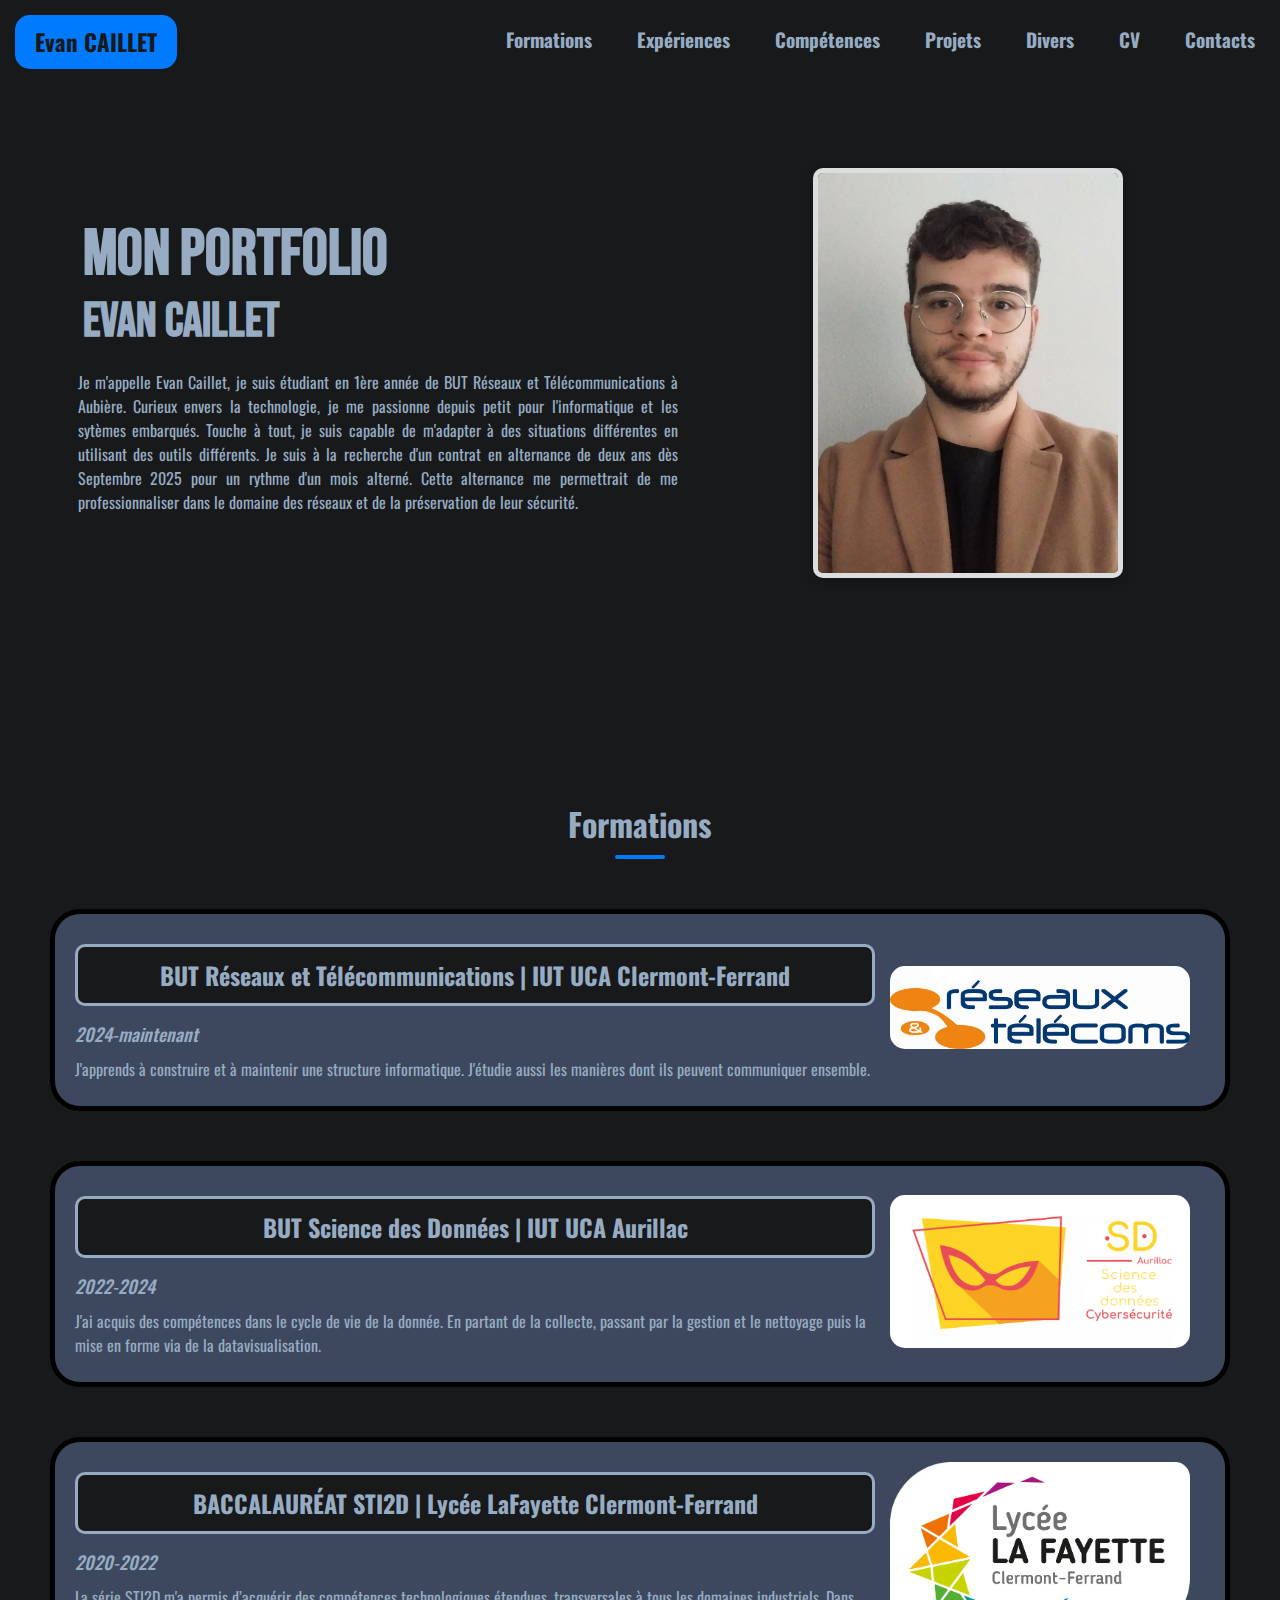
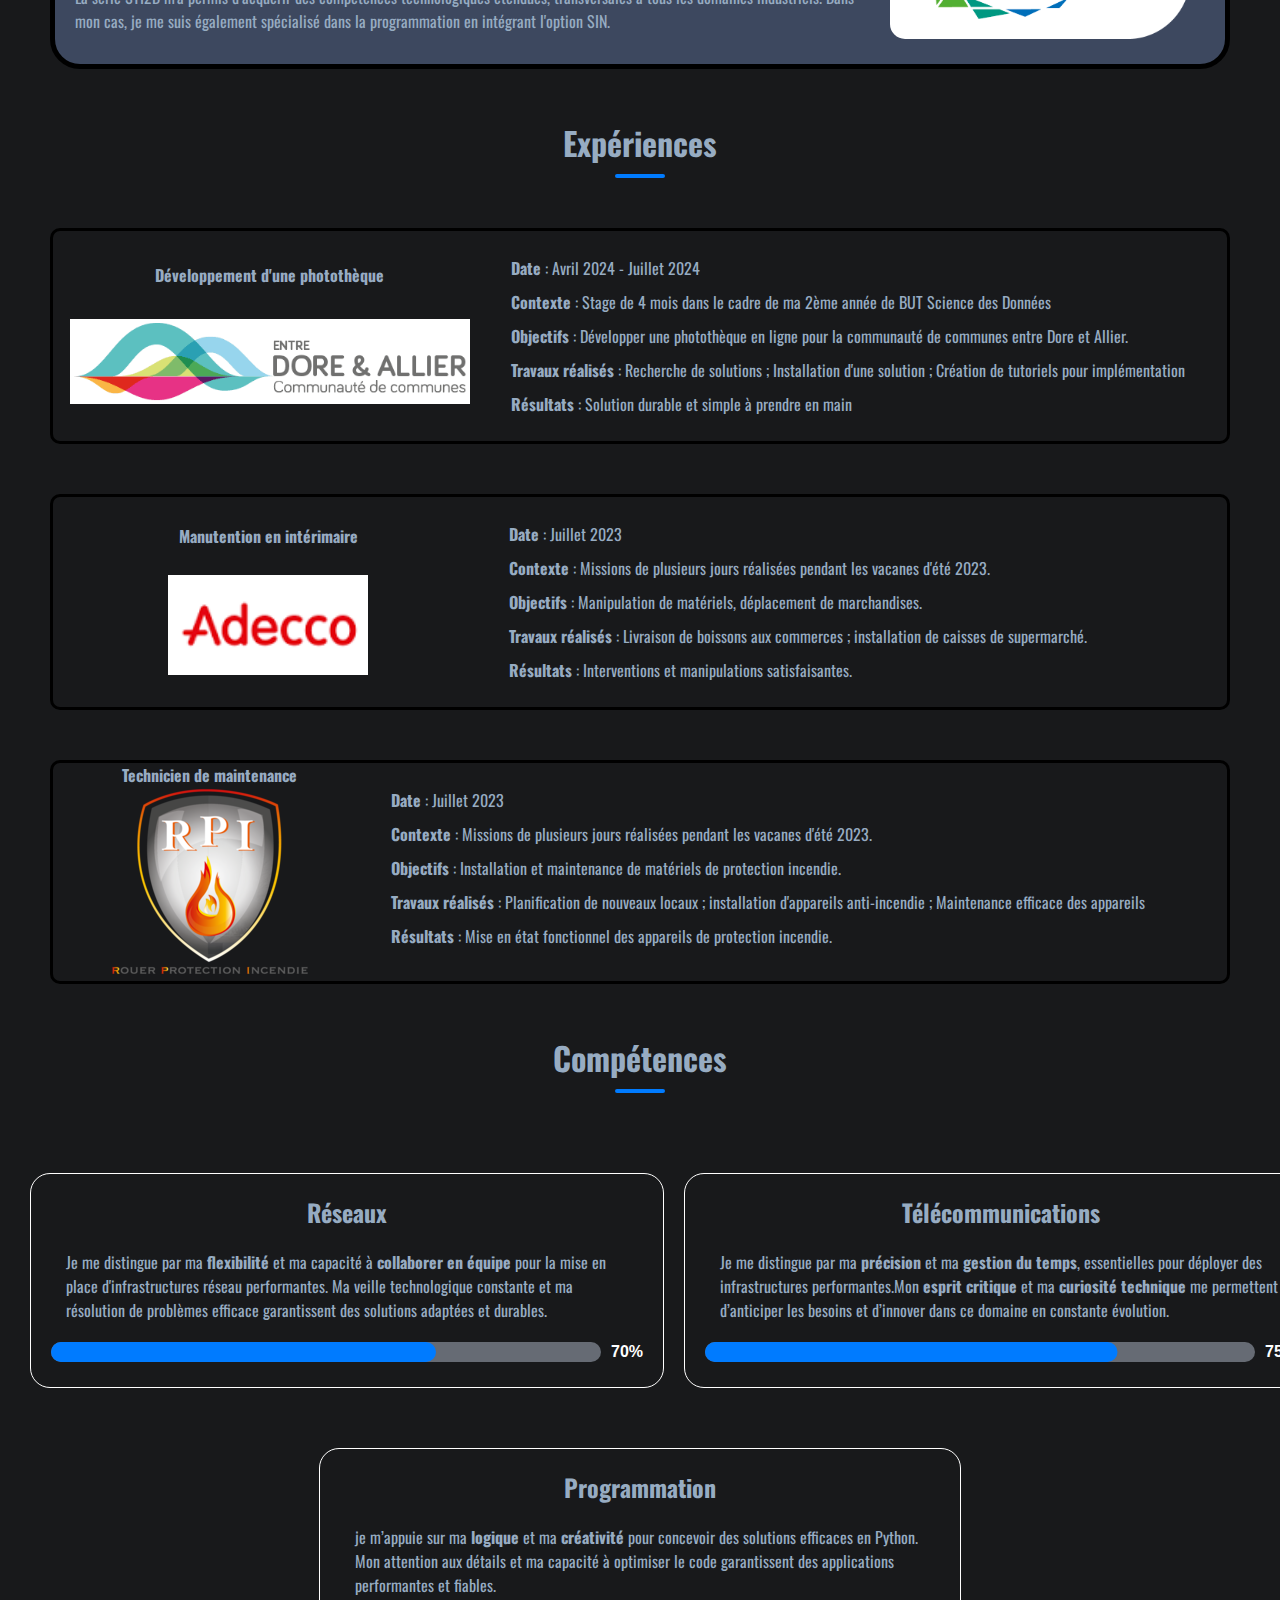
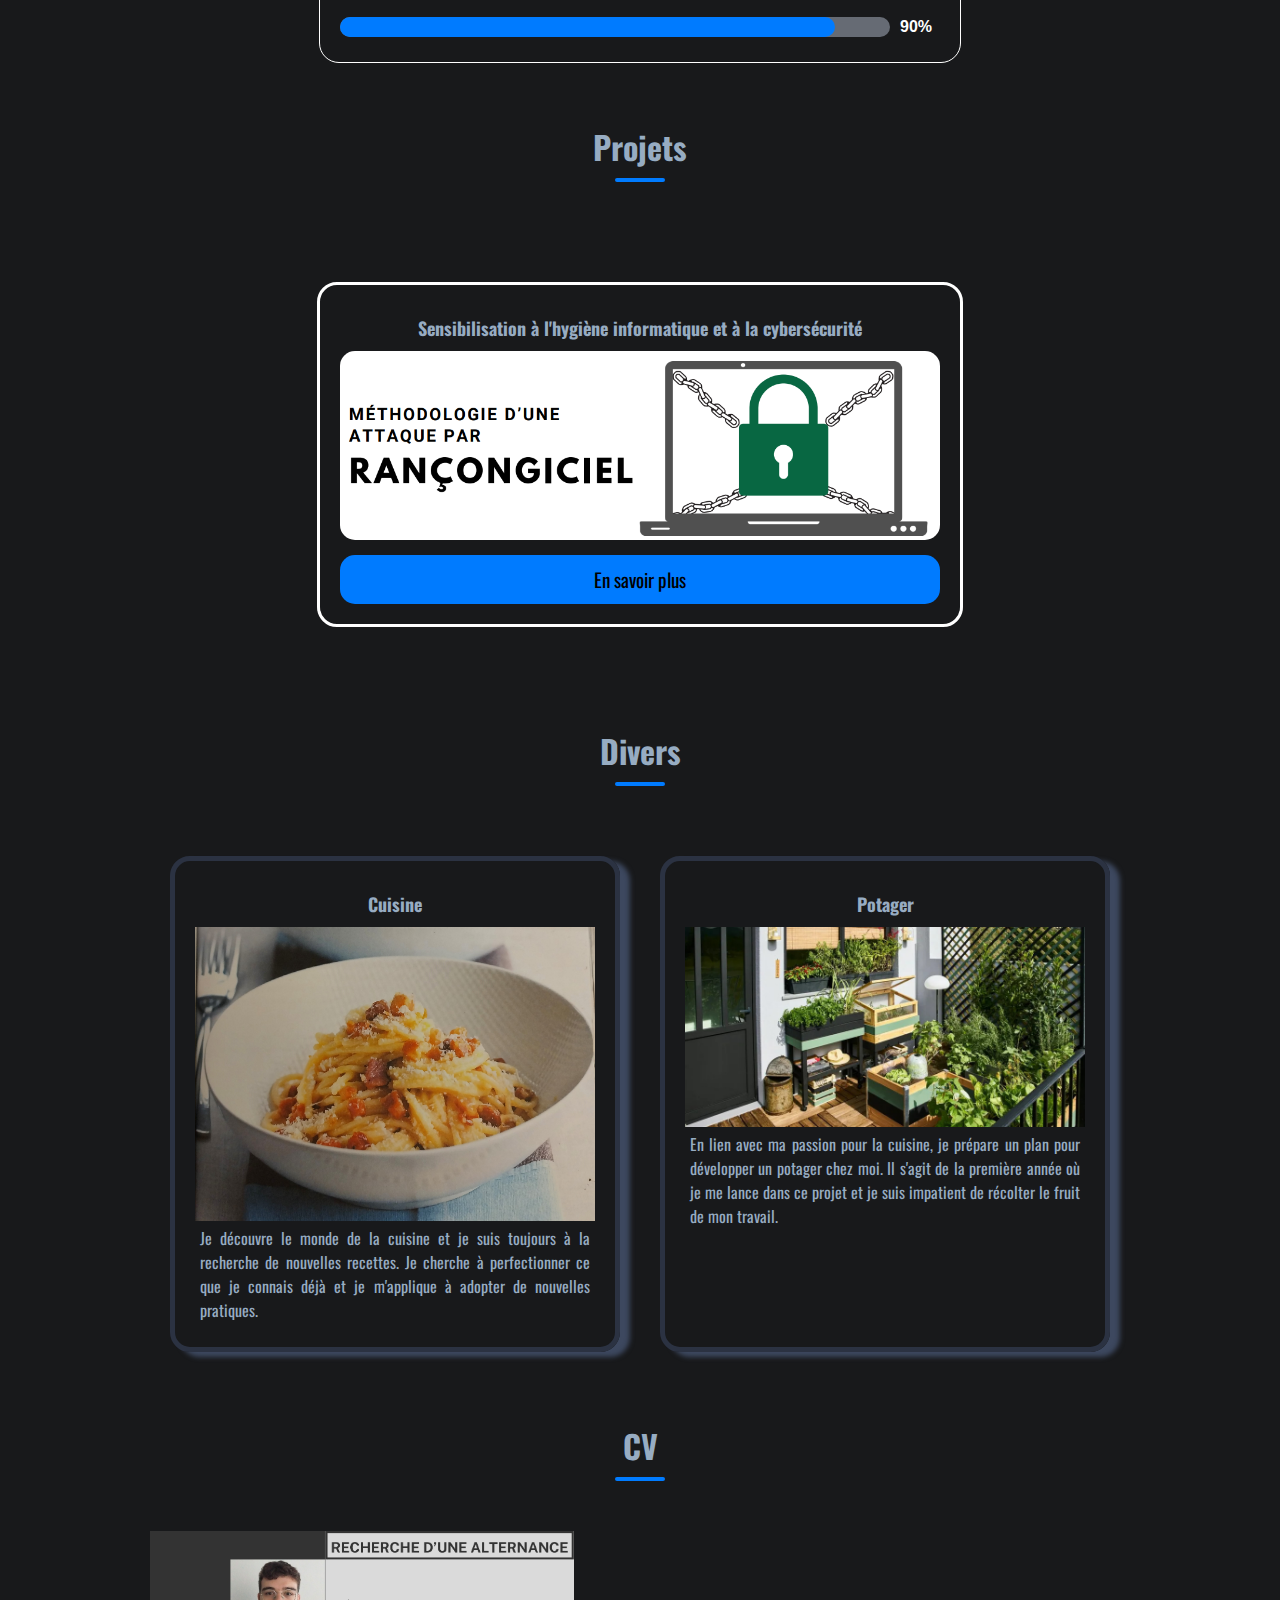
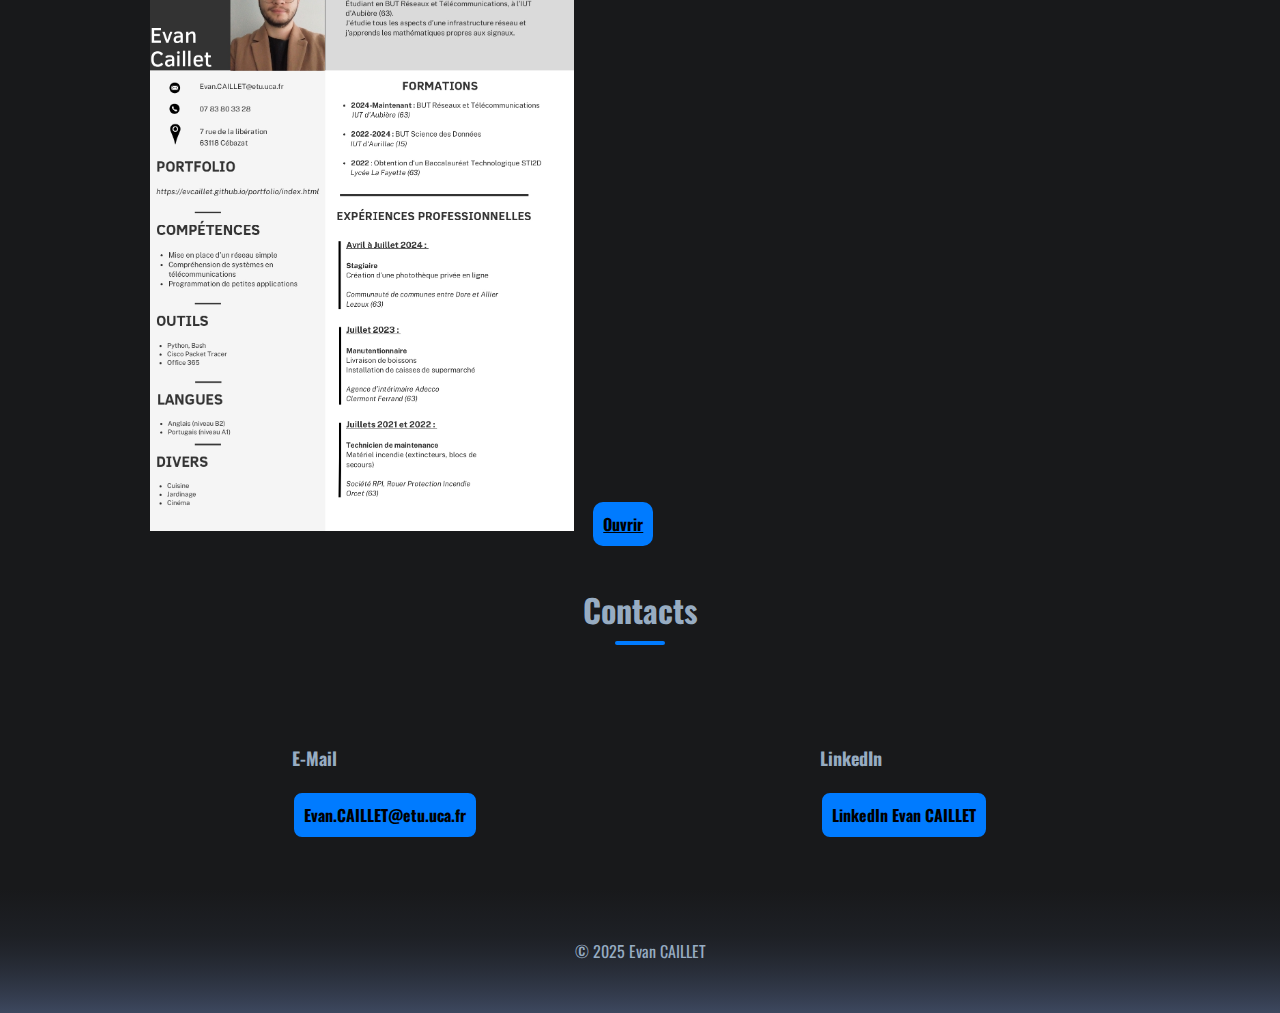
<file: index.html>
<!DOCTYPE html>
<html lang="fr">
<head>
    <meta charset="UTF-8">
    <meta name="viewport" content="width=device-width, initial-scale=1.0">
    <meta name="author" content="CAILLET Evan">
    <link rel="stylesheet" href="theme/style.css">
    <script type="text/javascript" src="script.js"></script>
    <title>Portfolio | CAILLET Evan</title>
</head>
<body>
    <header>
        <nav class="menu">
            <ul>
                <li class="nom-menu">Evan CAILLET</li>
                <li><a href="#formations">Formations</a></li>
                <li><a href="#experiences">Expériences</a></li>
                <li><a href="#competences">Compétences</a></li>
                <li><a href="#projets">Projets</a></li>
                <li><a href="#divers">Divers</a></li>
                <li><a href="#cv">CV</a></li>
                <li><a href="#contacts">Contacts</a></li>
            </ul>
        </nav>
        <div class="page-header">
            <div class="page-title" >
                <div class="page-titlename">
                    <h1>Mon Portfolio</h1>
                    <h2>Evan CAILLET</h2>
                </div>
                <div class="about-me">
                    <p>Je m'appelle Evan Caillet, je suis étudiant en 1ère année de BUT Réseaux et Télécommunications à Aubière. Curieux envers la technologie, je me passionne depuis petit pour l'informatique et les sytèmes embarqués. 
                        Touche à tout, je suis capable de m'adapter à des situations différentes en utilisant des outils différents. Je suis à la recherche d'un contrat en alternance de deux ans dès Septembre 2025 pour un rythme d'un mois alterné. 
                        Cette alternance me permettrait de me professionnaliser dans le domaine des réseaux et de la préservation de leur sécurité.</p>
                </div>
            </div>
            <div>
                <img class="page-portrait" src="images/portrait.jpg" alt="Portrait" width="300px">
            </div>
        </div>
        
    </header>
    <main>
        <section class="toutes-formations">
            <h3 id="formations">Formations</h3>
            <div class="orga-formation">
                <div class="formation">
                    <h4>BUT Réseaux et Télécommunications | IUT UCA Clermont-Ferrand</h4>
                    <p class="date-formation">2024-maintenant</p>
                    <p>J'apprends à construire et à maintenir une structure informatique. J'étudie aussi les manières dont ils peuvent communiquer ensemble.</p>
                </div>
                <div class="img-formation">
                    <img src="images/logo_rt.png" alt="Logo RT">
                </div>
            </div>
            <div class="orga-formation">
                <div class="formation">
                    <h4>BUT Science des Données | IUT UCA Aurillac</h4>
                    <p class="date-formation">2022-2024</p>
                    <p>J'ai acquis des compétences dans le cycle de vie de la donnée. En partant de la collecte, passant par la gestion et le nettoyage puis la mise en forme via de la datavisualisation.</p>
                </div>
                <div class="img-formation">
                    <img src="images/logo_sd.png" alt="Logo RT">
                </div>
            </div>
            <div class="orga-formation">
                <div class="formation">
                    <h4>BACCALAURÉAT STI2D | Lycée LaFayette Clermont-Ferrand</h4>
                    <p class="date-formation">2020-2022</p>
                    <p>La série STI2D m'a permis d’acquérir des compétences technologiques étendues, transversales à tous les domaines industriels. Dans mon cas, je me suis également spécialisé dans la programmation en intégrant l'option SIN.</p>
                </div>
                <div class="img-formation">
                    <img src="images/logo_lafayettepng.png" alt="Logo RT">
                </div>
            </div>
        </section>
        <section class="toutes-experiences">  
            <h3 id="experiences">Expériences</h3>  
            <div class="experience">
                <div class="exp-img">
                    <h4>Développement d'une photothèque</h4>
                    <div class="exp-img-cceda">
                        <img src="images/entre-dore-et-allier.png" alt="Logo_ccdoreallier">
                    </div>
                </div>
                <div class="exp-expli">
                    <p><strong>Date</strong> : Avril 2024 - Juillet 2024</p>
                    <p><strong>Contexte</strong> : Stage de 4 mois dans le cadre de ma 2ème année de BUT Science des Données</p>
                    <p><strong>Objectifs</strong> : Développer une photothèque en ligne pour la communauté de communes entre Dore et Allier.</p>
                    <p><strong>Travaux réalisés</strong> : Recherche de solutions ; Installation d'une solution ; Création de tutoriels pour implémentation</p>
                    <p><strong>Résultats</strong> : Solution durable et simple à prendre en main</p>
                </div>
            </div>
            <div class="experience">
                <div class="exp-img">
                    <h4>Manutention en intérimaire</h4>
                    <div class="exp-img-adecco">
                        <img src="images/Adecco_Logo.svg.png" alt="Logo_adecco">
                    </div>
                </div>
                <div class="exp-expli">
                    <p><strong>Date</strong> : Juillet 2023</p>
                    <p><strong>Contexte</strong> : Missions de plusieurs jours réalisées pendant les vacanes d'été 2023.</p>
                    <p><strong>Objectifs</strong> : Manipulation de matériels, déplacement de marchandises.</p>
                    <p><strong>Travaux réalisés</strong> : Livraison de boissons aux commerces ; installation de caisses de supermarché.</p>
                    <p><strong>Résultats</strong> : Interventions et manipulations satisfaisantes.</p>
                </div>
            </div>  
            <div class="experience">
                <div class="exp-img">
                    <h4>Technicien de maintenance</h4>
                    <div class="exp-img-rpi">
                        <img src="images/logo_RPI.png" alt="Logo_rpi">
                    </div>
                </div>
                <div class="exp-expli">
                    <p><strong>Date</strong> : Juillet 2023</p>
                    <p><strong>Contexte</strong> : Missions de plusieurs jours réalisées pendant les vacanes d'été 2023.</p>
                    <p><strong>Objectifs</strong> : Installation et maintenance de matériels de protection incendie.</p>
                    <p><strong>Travaux réalisés</strong> : Planification de nouveaux locaux ; installation d'appareils anti-incendie ; Maintenance efficace des appareils</p>
                    <p><strong>Résultats</strong> : Mise en état fonctionnel des appareils de protection incendie.</p>
                </div>
            </div>
        </section>
        <section class="competences">
            <h3 id="competences">Compétences</h3>
            <div class="toutes-competences">

                <div class="competences-haut">
                    <div class="competence">
                        <div class="nom-competence">
                            <p>Réseaux</p>
                        </div>
                        <div class="qual-competence">
                            <p>Je me distingue par ma <strong>flexibilité</strong> et ma capacité à <strong>collaborer en équipe</strong> pour la mise en place d'infrastructures réseau performantes. Ma veille technologique constante et ma résolution de problèmes efficace garantissent des solutions adaptées et durables. </p>
                        </div>
                        <div class="gauge-container-reseaux">
                            <svg width="550" height="30">
                              <!-- Fond de la jauge -->
                              <rect x="0" y="5" width="550" height="20" fill="#666b74" rx="10" ry="10" />
                              <!-- Remplissage de la jauge -->
                              <rect x="0" y="5" width="0" height="20" fill="#007BFF" rx="10" ry="10" class="gauge-fill-reseaux" />
                            </svg>
                            <span class="gauge-label-reseaux"></span>
                          </div>
                    </div>

                    <div class="competence">
                        <div class="nom-competence">
                            <p>Télécommunications</p>
                        </div>
                        <div class="qual-competence">
                            <p>Je me distingue par ma <strong>précision</strong> et ma <strong>gestion du temps</strong>, essentielles pour déployer des infrastructures performantes.Mon <strong>esprit critique</strong> et ma <strong>curiosité technique</strong> me permettent d’anticiper les besoins et d’innover dans ce domaine en constante évolution.</p>
                        </div>
                        <div class="gauge-container-telec">
                            <svg width="550" height="30">
                              <!-- Fond de la jauge -->
                              <rect x="0" y="5" width="550" height="20" fill="#666b74" rx="10" ry="10" />
                              <!-- Remplissage de la jauge -->
                              <rect x="0" y="5" width="0" height="20" fill="#007BFF" rx="10" ry="10" class="gauge-fill-telec" />
                            </svg>
                            <span class="gauge-label-telec"></span>
                          </div>
                    </div>

                </div>

                <div class="competences-bas">
                    <div class="competence">
                        <div class="nom-competence">
                            <p>Programmation</p>
                        </div>
                        <div class="qual-competence">
                            <p>je m’appuie sur ma <strong>logique</strong> et ma <strong>créativité</strong> pour concevoir des solutions efficaces en Python. Mon attention aux détails et ma capacité à optimiser le code garantissent des applications performantes et fiables.</p>
                        </div>
                        <div class="gauge-container-prog">
                            <svg width="550" height="30">
                              <!-- Fond de la jauge -->
                              <rect x="0" y="5" width="550" height="20" fill="#666b74" rx="10" ry="10" />
                              <!-- Remplissage de la jauge -->
                              <rect x="0" y="5" width="0" height="20" fill="#007BFF" rx="10" ry="10" class="gauge-fill-prog" />
                            </svg>
                            <span class="gauge-label-prog"></span>
                          </div>
                    </div>
                </div>
            </div>
            </section>
        <section class="projets">    
            <h3 id="projets">Projets</h3>
            <div class="tous-projets">
                <div class="projet">
                    <h4>Sensibilisation à l'hygiène informatique et à la cybersécurité</h4>
                    <img src="images/illustration-sae11.png" alt="Image SAE 1.01">
                    <a class="projet-sae11" href="sae11.html">En savoir plus</a>
                </div>
            </div>
        </section>
        <section class="divers">    
            <h3 id="divers">Divers</h3>
            <div class="tous-divers">
                <div class="unique-divers">
                    <h4>Cuisine</h4>
                    <img src="images/illus-cuisine.jpg" alt="Image cuisine">
                    <p>Je découvre le monde de la cuisine et je suis toujours à la recherche de nouvelles recettes. Je cherche à perfectionner ce que je connais déjà et je m'applique à adopter de nouvelles pratiques.</p>
                </div>
                <div class="unique-divers">
                    <h4>Potager</h4>
                    <img src="images/potager.jpg" alt="Image potager">
                    <p>En lien avec ma passion pour la cuisine, je prépare un plan pour développer un potager chez moi. Il s'agit de la première année où je me lance dans ce projet et je suis impatient de récolter le fruit de mon travail.</p>
                </div>
            </div>
        </section>
        <section class="cv">    
            <h3 id="cv">CV</h3>
            <img class="cv-img" src="images/CV_evcaillet.jpg" alt="CV">
            <a class="cv-ouvrir" href="./CV_evcaillet.pdf" target="_blank">Ouvrir</a>
        </section>
        <section class="contacts">    
            <h3 id="contacts">Contacts</h3>
            <div class="tous-contacts">
                <div class="unique-contact">
                    <h4>E-Mail</h4>
                    <a href="mailto:Evan.CAILLET@etu.uca.fr" target="_blank">Evan.CAILLET@etu.uca.fr</a>
                </div>
                <div class="unique-contact">
                    <h4>LinkedIn</h4>
                    <a href="https://www.linkedin.com/in/evan-caillet-159825292/" target="_blank">LinkedIn Evan CAILLET</a>
                </div>
            </div>
        </section>
    </main>
    <footer>
        <p>© 2025 Evan CAILLET</p>
    </footer>
</body>
</html>
</file>
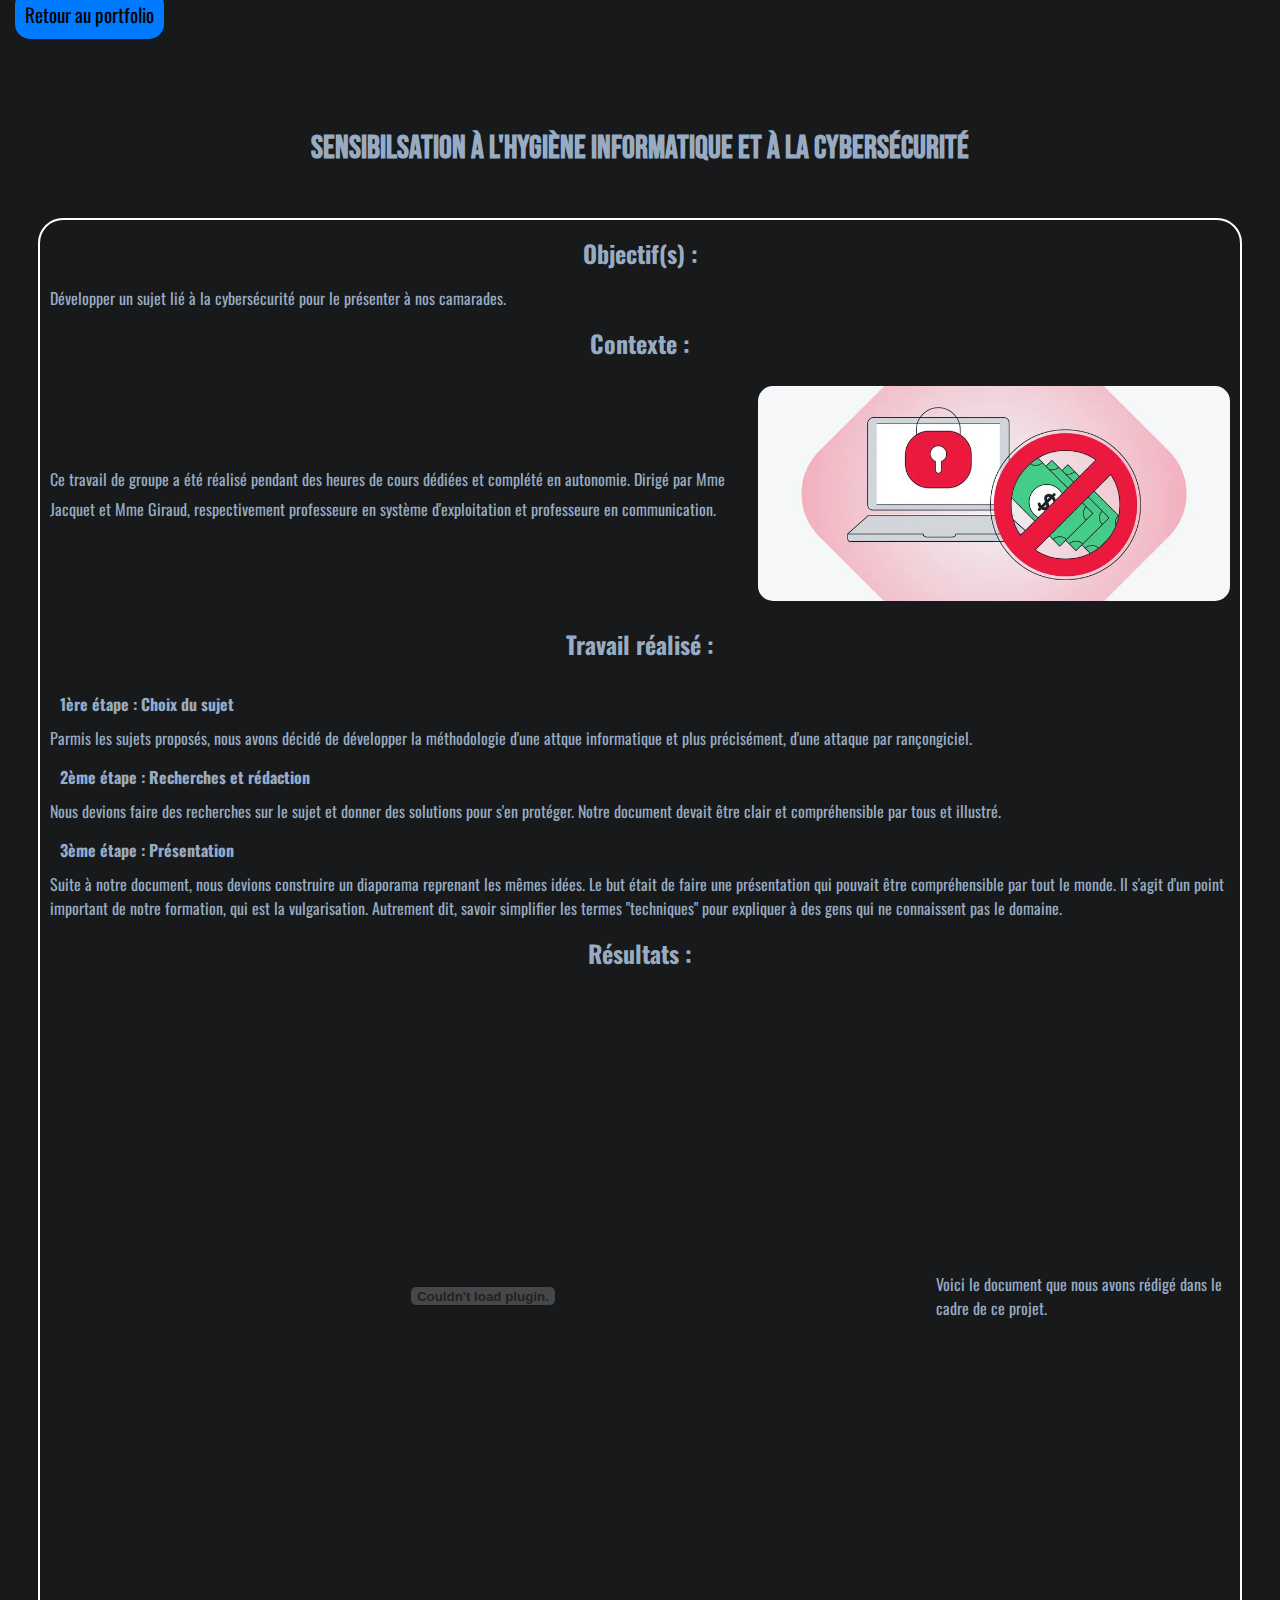
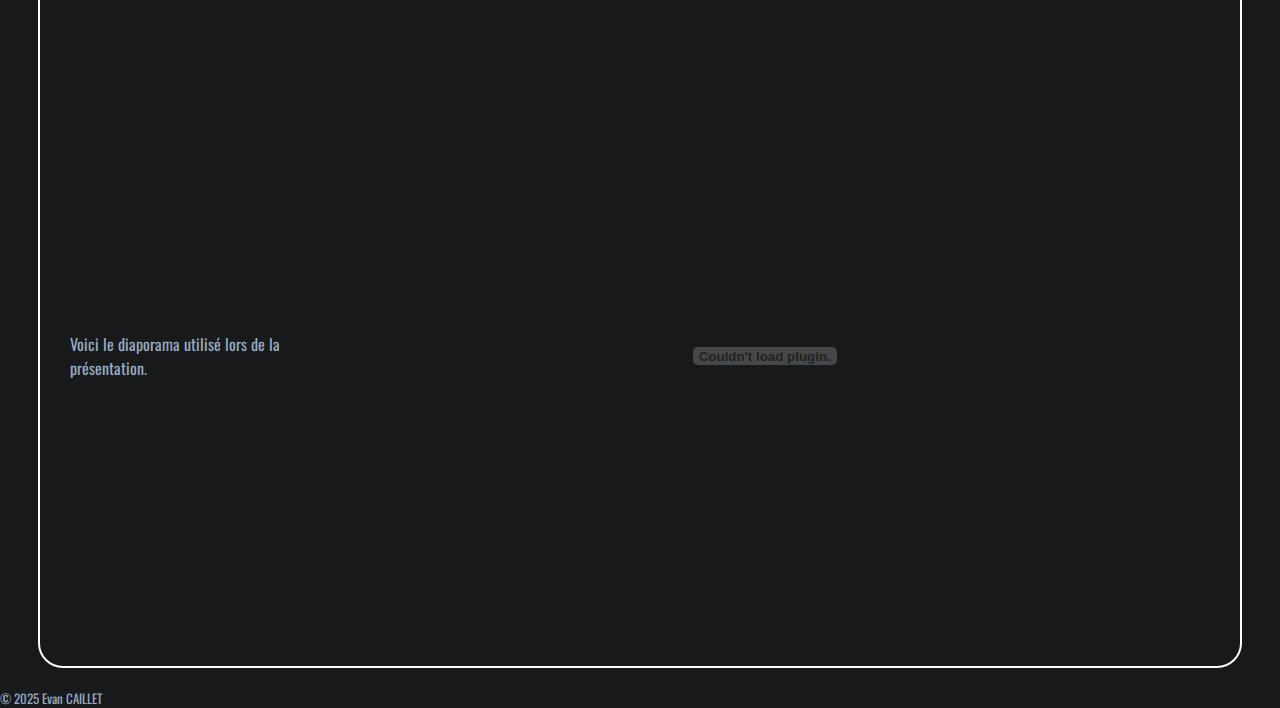
<file: sae11.html>
<!DOCTYPE html>
<html lang="fr">
<head>
    <meta charset="UTF-8">
    <meta name="viewport" content="width=device-width, initial-scale=1.0">
    <meta name="author" content="CAILLET Evan">
    <link rel="stylesheet" href="theme/stylesae11.css">
    <title>Hygiène informatique | CAILLET Evan</title>
</head>
<body>
    <header>
        <a href="index.html" alt="Lien pour retourner au portfolio">Retour au portfolio</a>
        <h1>Sensibilsation à l'hygiène informatique et à la cybersécurité</h1>
    </header>
    <main>
        <div class="ensemble">
            <h3>Objectif(s) :</h3>
            <p>Développer un sujet lié à la cybersécurité pour le présenter à nos camarades.</p>
            <h3>Contexte :</h3>
            <div class="contexte">
                <p>Ce travail de groupe a été réalisé pendant des heures de cours dédiées et complété en autonomie. Dirigé par Mme Jacquet et Mme Giraud, respectivement professeure en système d'exploitation et professeure en communication.</p>
                <img src="images/ransomware.jpg" alt="illustration d'un rançongiciel">
            </div>
            <h3>Travail réalisé :</h3>
            <h4>1ère étape : Choix du sujet</h4>
            <p>Parmis les sujets proposés, nous avons décidé de développer la méthodologie d'une attque informatique et plus précisément, d'une attaque par rançongiciel.</p>
            <h4>2ème étape : Recherches et rédaction</h4>
            <p>Nous devions faire des recherches sur le sujet et donner des solutions pour s'en protéger. 
                Notre document devait être clair et compréhensible par tous et illustré.</p>
            <h4>3ème étape : Présentation</h4>
            <p>Suite à notre document, nous devions construire un diaporama reprenant les mêmes idées. Le but était de faire une présentation qui pouvait être compréhensible par tout le monde. Il s'agit d'un point important de notre formation, qui est la vulgarisation. Autrement dit, savoir simplifier les termes "techniques" pour expliquer à des gens qui ne connaissent pas le domaine.</p>
            <h3>Résultats :</h3>
            <div class="rendu-doc">
                <embed src="SAE1.01_document.pdf" type="application/pdf" width="100%" height="600px">
                <p>Voici le document que nous avons rédigé dans le cadre de ce projet.</p>
            </div>
            <div class="rendu-diapo">
                <p>Voici le diaporama utilisé lors de la présentation.</p>
                <embed src="SAE1.01presentation.pdf" type="application/pdf" width="100%" height="600px">
            </div>   
        </div>
    </main>
    <footer>
        <p>© 2025 Evan CAILLET</p>
    </footer>
</body>
</html>
</file>
<file: theme/style.css>
@import url('https://fonts.googleapis.com/css2?family=Bebas+Neue&display=swap');
@import url('https://fonts.googleapis.com/css2?family=Oswald:wght@200..700&display=swap');

*{
    margin: 0;
    padding:0;
}

nav>ul {
    /* Supprimer la puce de la liste à puces */
    list-style-type:none;
}

body {
    background-color:#18191B;
    font-family: "Oswald";
}

.page-header {
    display: flex;
    height: 750px;
    background-color: #18191B;
    justify-content: space-around;
    align-items: center;
    margin-right: 100px;
}

.page-titlename{
    display: flex;
    flex-direction: column;
    justify-content: center;
    font-size: xx-large;
    padding-left: 25px;
    font-family: "Bebas Neue";
    color: #97acc2;
}

.about-me {
    color:#97acc2;
    margin: 20px;
    max-width: 600px;
    text-align: justify;
}

.page-portrait {
    max-width: 100%; 
    height: auto;
    max-height: 80vh; 
    border: 5px solid #ddd;
    border-radius: 10px;
    box-shadow: 0 4px 8px rgba(0, 0, 0, 0.2);
    transition: transform 0.3s;
}

/* Menu */ 

.menu {
    display: flex;
    justify-content: flex-end;
    align-items: center;
    background-color: #18191B;
    color: #97acc2;
    padding: 15px;
    font-size: larger;
    font-weight: 700;
    position: fixed;
    top: 0;
    left: 0;
    width: 100%;
    z-index: 1000;
}

.menu > ul {
    display: flex;
    gap: 15px;
    margin: 0;
    padding: 0;
    list-style: none;
}


nav>ul>li>a {
    /* Aligner les items du menu */
    text-decoration: none;
    color: #97acc2;
    display: inline-flex;
    margin-left: 10px;
    padding: 10px;
    transition: background-color 0.2s ease, color 0.2s ease, border-radius 0.2s ease;
    cursor: pointer;
}

.menu > ul > li>a:hover {
    background-color: #007BFF;
    color: #18191B;
    border-radius: 15px;
}

.menu > ul > li:last-child {
    margin-right: 30px; /* Ajout d'espace après le dernier item */
}

.nom-menu {
    position: absolute;
    left: 15px;
    font-weight: bolder;
    font-size: larger;
    background-color: #007BFF;
    color: #18191B;
    padding: 10px 20px;
    border-radius: 15px;
    z-index: 1001;
}

h3 {
    font-size: xx-large;
    color: #97acc2;
    text-align: center;
    margin: 50px;
    scroll-margin-top: 80px; /* Ajustez cette valeur à la hauteur de votre bannière */
}

h3::after {
    content: ""; /* Nécessaire pour afficher la barre */
    display: block;
    width: 50px; 
    height: 4px; 
    background-color: #007BFF;
    margin: 8px auto 0; /* Espacement au-dessus, centré horizontalement */
    border-radius: 2px; 
}

/* Formations */

.orga-formation {
    display: flex;
    margin: 50px;
    padding: 20px;
    background: #3d485f;
    border: solid black 5px;
    border-radius: 30px;
    justify-content: space-around;
}

.formation {
    display: flex;
    flex-direction: column;
    width: 800px;
}

.img-formation {
    margin: auto;
}

.img-formation>img {
    height: auto;
    width: 300px;
    border-radius: 15px;
}


.formation>h4 {
    margin: 10px 0 10px 0;
    font-size: x-large;
    background-color: #18191B;
    color: #97acc2;
    border: #97acc2 solid ;
    border-radius: 10px;
    text-align: center;
    padding:10px;
}

.formation>p {
    margin: 5px 0 5px 0;
    color:#97acc2;
}

.date-formation {
    font-size: large;
    font-style: italic;
    font-weight: 500;
}

/* Expériences*/

.experience {
    display: flex;
    justify-content: space-evenly;
    margin: 50px;
    border: solid black 3px;
    border-radius: 10px;
    color: #97acc2;
}

.exp-img {
    display: flex;
    flex-direction: column;
    max-width: 50%;
    align-items: center;
    justify-content: space-evenly;
}

.exp-img-cceda>img {
    width: 400px;
}

.exp-img-adecco>img {
    width: 200px;
}

.exp-img-rpi>img {
    width: 200px;
}

.exp-expli {
    display: flex;
    flex-direction: column;
    margin:20px;
}

.exp-expli>p {
    margin : 5px;
}

/* Compétences */

.toutes-competences {
    display: flex;
    flex-direction: column;
    justify-content: space-around;
    margin-bottom: 20px;
}

.competences-haut {
    display: flex;
    justify-content: space-between;
    margin: 20px;
}

.competences-bas {
    display: flex;
    justify-content: center;
    margin-top: 20px;
}

.competence {
    display: flex;
    flex-direction: column;
    border: solid white 1px;
    border-radius: 20px;
    padding: 20px;
    max-width: 600px;
    margin: 10px;
}

.competence>h3 {
    margin: 20px;
}

.nom-competence {
    padding-bottom: 5px;
    font-size: x-large;
    font-weight: bold;
    text-align: center;
    color: #97acc2;
}

.qual-competence {
    padding: 15px;
    color: #97acc2;
}

/* Tests jauge */ 

.gauge-container-reseaux {
    display: flex;
    align-items: center;
    font-family: Arial, sans-serif;
  }
.gauge-label-reseaux {
  font-size: 1rem;
  font-weight: bold;
  margin-left: 10px;
  color: white;
}
.gauge-fill-reseaux {
  transition: width 0.3s ease; /* Transition rapide */
}

.gauge-container-telec {
    display: flex;
    align-items: center;
    font-family: Arial, sans-serif;
  }
.gauge-label-telec {
  font-size: 1rem;
  font-weight: bold;
  margin-left: 10px;
  color: white;
}
.gauge-fill-telec {
  transition: width 0.3s ease; /* Transition rapide */
}

.gauge-container-prog {
    display: flex;
    align-items: center;
    font-family: Arial, sans-serif;
  }
.gauge-label-prog {
  font-size: 1rem;
  font-weight: bold;
  margin-left: 10px;
  color: white;
}
.gauge-fill-prog {
  transition: width 0.3s ease; /* Transition rapide */
}

/* Projets */

.tous-projets {
    display: flex;
    justify-content: center;
}

.projet {
    display: flex;
    flex-direction: column;
    margin: 50px;
    border: solid white 3px;
    border-radius: 20px;
    padding: 20px;
}

.projet>h4 {
    color: #97acc2 ;
    font-size: large;
    text-align: center;
    padding: 10px;
}

.projet>img {
    border-radius: 15px;
    max-width: 600px;
}

.projet>p {
    color: #97acc2;
    text-align: justify;
    padding: 5px;
}

.projet-sae11 {
    text-decoration: none;
    text-align: center;
    color: black;
    background-color: #007BFF;
    margin-top: 15px;
    padding:10px;
    font-size: larger;
    border-radius: 15px;
}

/* Divers */

.tous-divers {
    display: flex;
    justify-content: center;
}

.unique-divers {
    display: flex;
    flex-direction: column;
    max-width: 400px;
    margin: 20px;
    border: solid #2b3242 5px;
    border-radius: 20px;
    padding: 20px;
    box-shadow: 10px 5px 5px #3d485f;
}

.unique-divers>h4 {
    color: #97acc2 ;
    font-size: large;
    text-align: center;
    padding: 10px;
}

.unique-divers>p {
    color: #97acc2;
    text-align: justify;
    padding: 5px;
}

/* CV */

.cv-img {
    margin-left: 150px;
    max-height: 600px;
}

.cv-ouvrir {
    margin: 15px;
    padding: 10px;
    color: black;
    font-weight: bold;
    background-color: #007BFF;
    border-radius: 10px;
}

.cv-ouvrir:hover {
    background-color: #18191B;
    border: solid white 2px;
    color: #97acc2;
}

/* Contacts */

.tous-contacts {
    display: flex;
    justify-content: space-evenly;
    align-items: center;
}

.unique-contact {
    display: flex;
    flex-direction: column;
    margin: 50px;
}

.unique-contact>h4 {
    color: #97acc2 ;
    font-size: large;
    margin-bottom: 20px;
}

.unique-contact>a {
    text-decoration: none;
    text-align: center;
    color: black;
    font-weight: bold;
    background-color: #007BFF;
    border: solid #18191B 2px;
    border-radius: 10px;
    padding: 10px;
}

.unique-contact>a:hover {
    background-color: #18191B;
    border: solid white 2px;
    color: #97acc2;
}

/* Footer */

footer {
    background: linear-gradient(#18191B, 70%, #3d485f);
    padding:50px;
}

footer>p {
    color: #97acc2;
    text-align: center;
}
</file>
<file: theme/stylesae11.css>
@import url('https://fonts.googleapis.com/css2?family=Bebas+Neue&display=swap');
@import url('https://fonts.googleapis.com/css2?family=Oswald:wght@200..700&display=swap');

*{
    margin: 0;
    padding:0;
}

body {
    background-color:#18191B;
    font-family: "Oswald";
    color: #97acc2;
}

header>a {
    text-decoration: none;
    color: black;
    background-color: #007BFF;
    margin: 15px 0 0 15px;
    padding:10px;
    font-size: larger;
    border-radius: 15px;
}

h1 {
    font-family: "Bebas Neue";
    margin-top: 100px;
    text-align: center;
    font-size: xx-large;
}

/* L'ensemble de la présentation */

.ensemble {
    display: flex;
    flex-direction: column;
    margin: 50px auto 0 auto;
    width: 1200px;
    border: solid white 2px;
    border-radius: 25px;
}

.ensemble>h3 {
    margin: 15px;
    font-size: x-large;
    text-align: center;
}

.ensemble>h4 {
    margin: 15px 0 10px 20px;
}

.ensemble>p {
    margin: 0 0 0 10px;
}

/* La partie contexte */

.contexte {
    display: flex;
    align-items: center;
    margin: 10px;
}

.contexte>img {
    flex: 1;
    width: 40%;
    gap: 10px;
    max-height: 300px;
    border-radius: 15px;
}

.contexte>p {
    line-height: 30px;
}

/* Le résultat avec le document */

.rendu-doc {
    display: flex;
    align-items: center;
    margin: 10px;
    margin-bottom: 50px;
}

.rendu-doc>img {
    flex: 1;
    width: 40%;
}

.rendu-doc>p {
    margin-left: 20px;
}

/* Le résultat avec le diaporama */

.rendu-diapo {
    display: flex;
    align-items: center;
    margin: 10px;
}

.rendu-diapo>img {
    flex: 1;
    width: 40%;
}

.rendu-diapo>p {
    margin-left: 20px;
}

/* Footer */

footer {
    margin-top: 20px;
    font-size: small;
}
</file>
